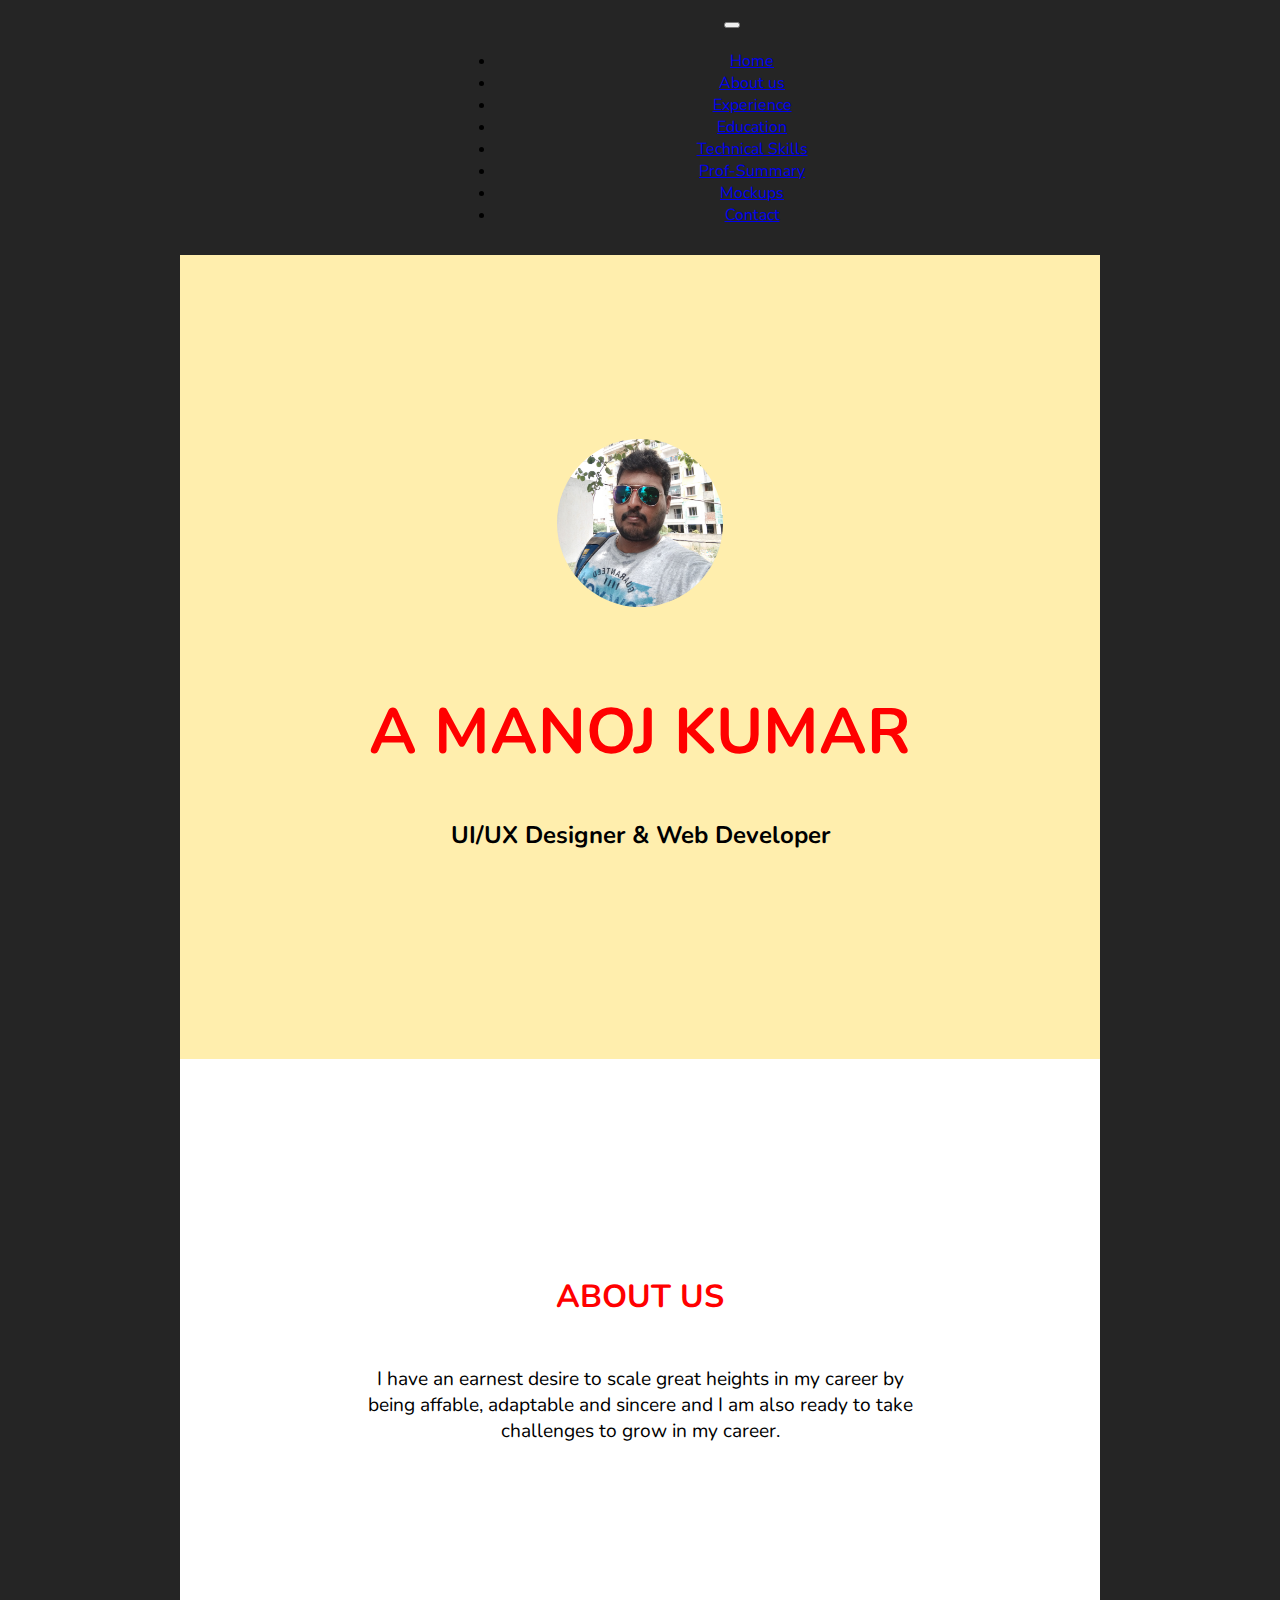
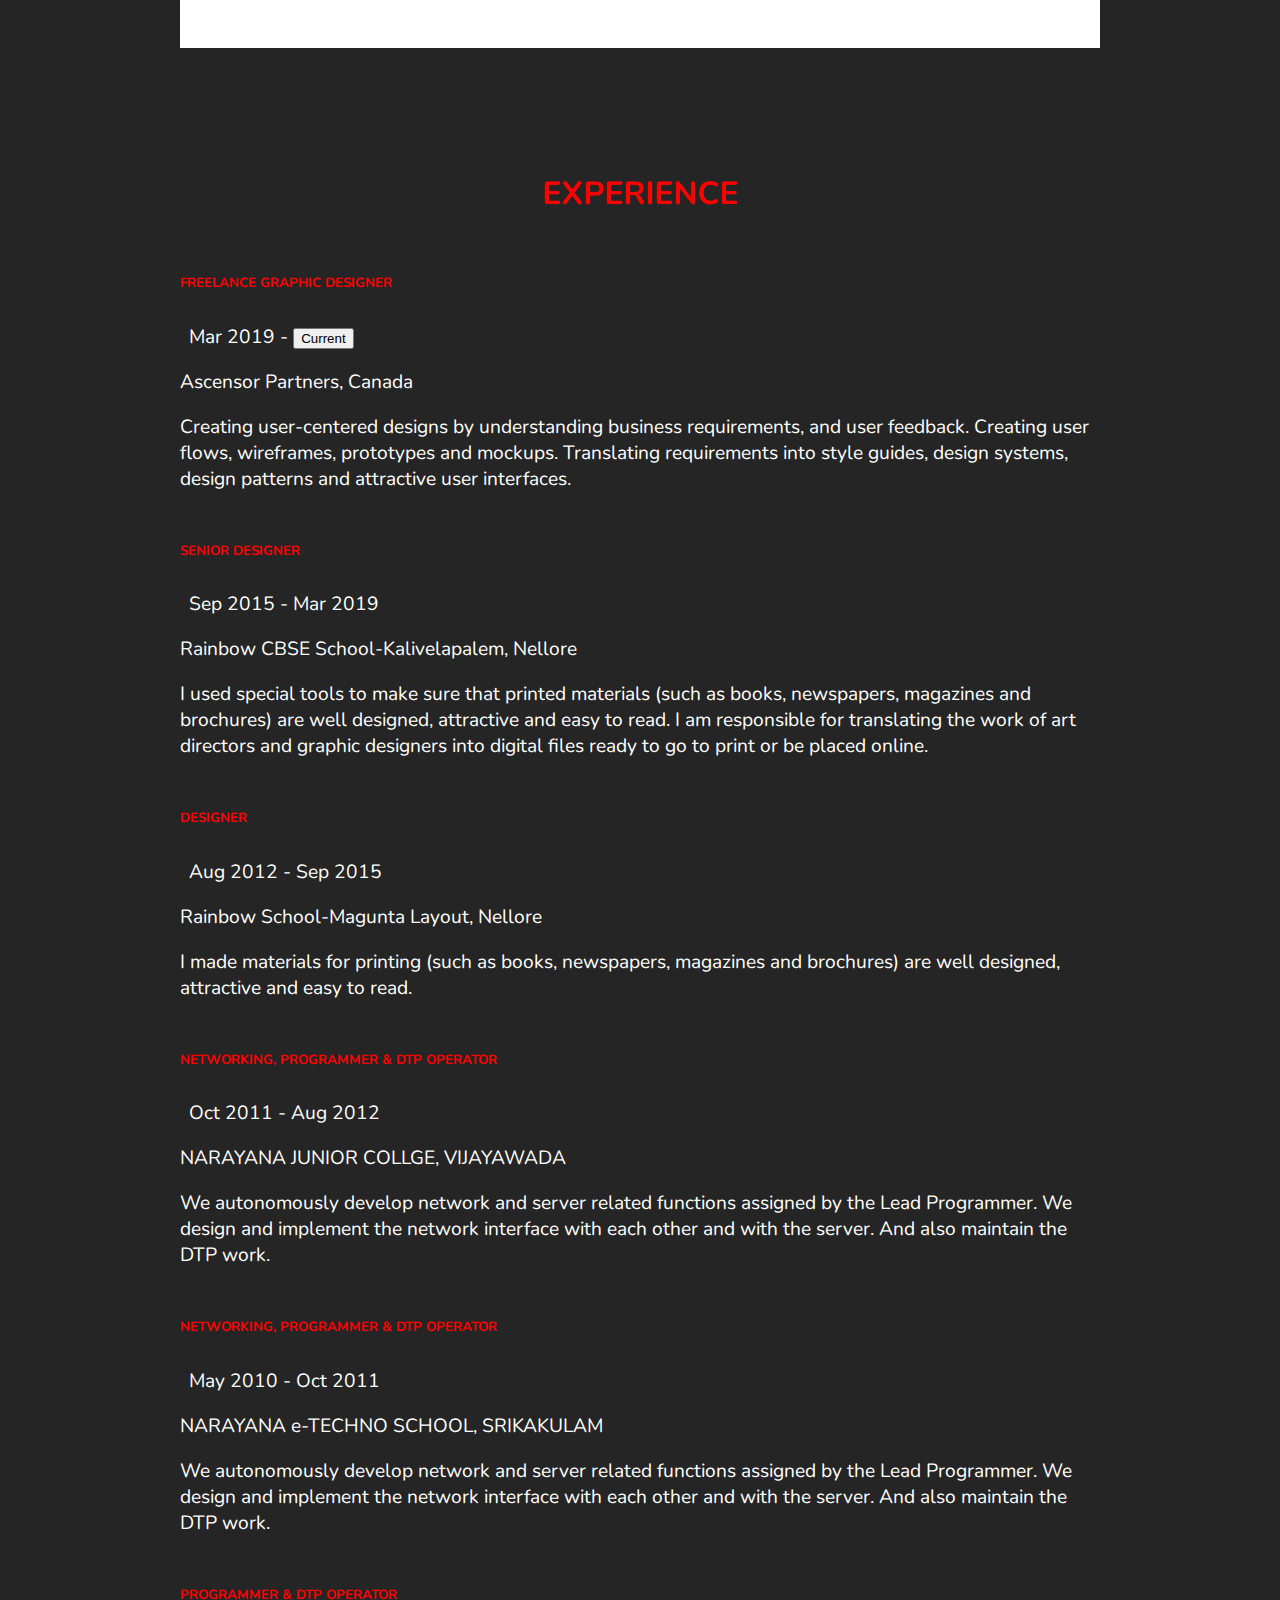
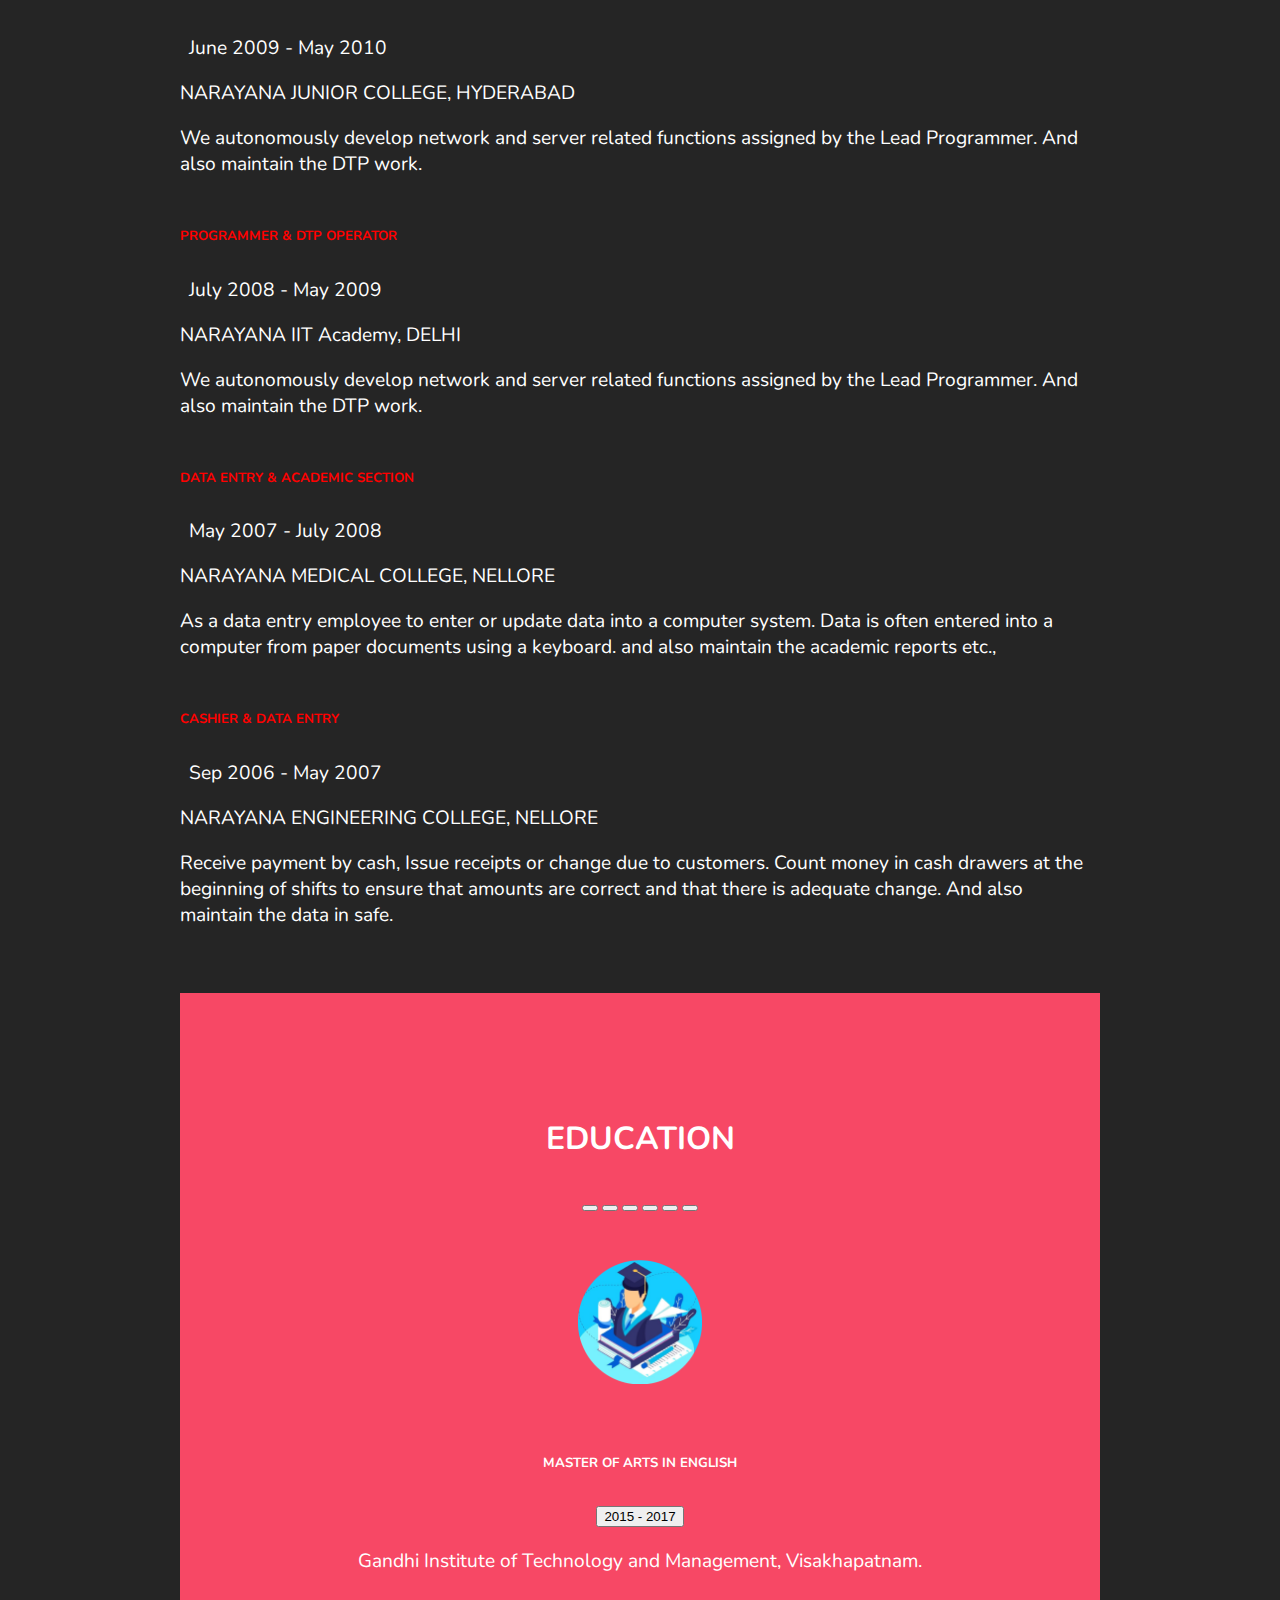
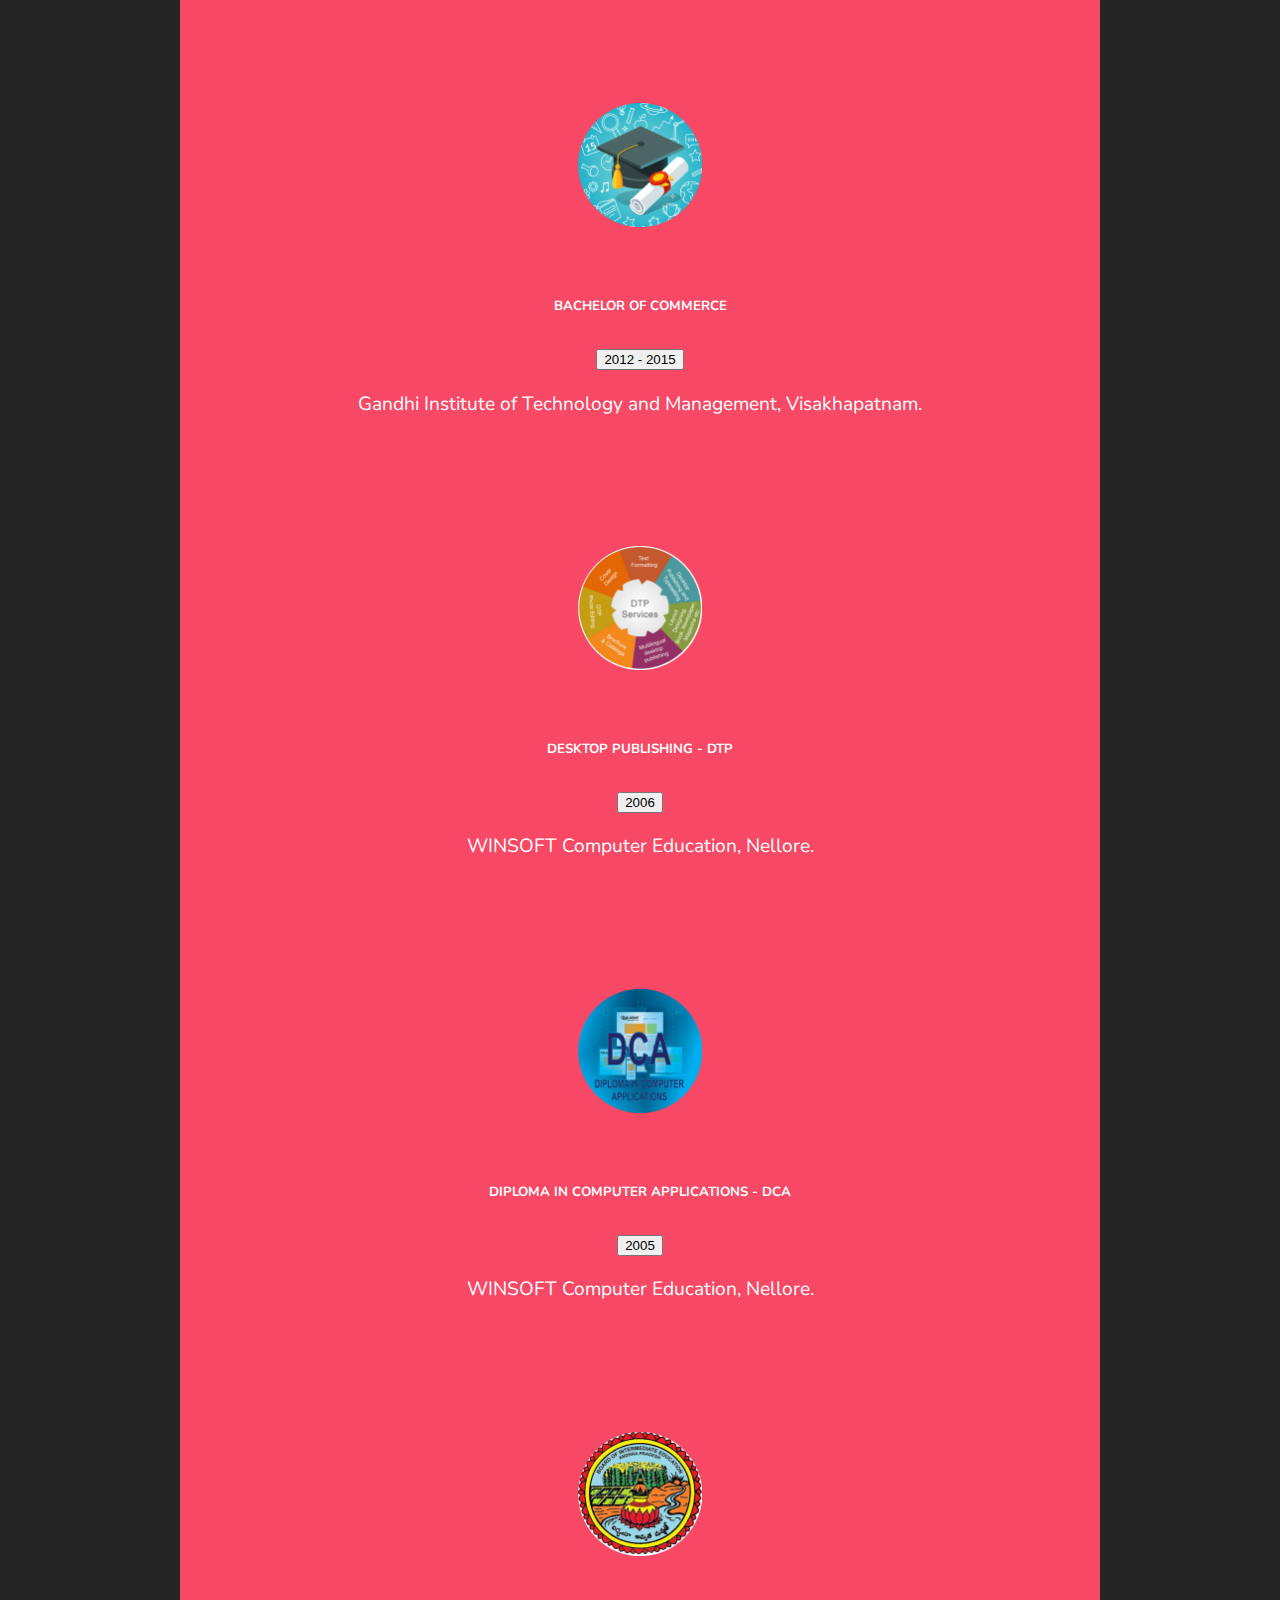
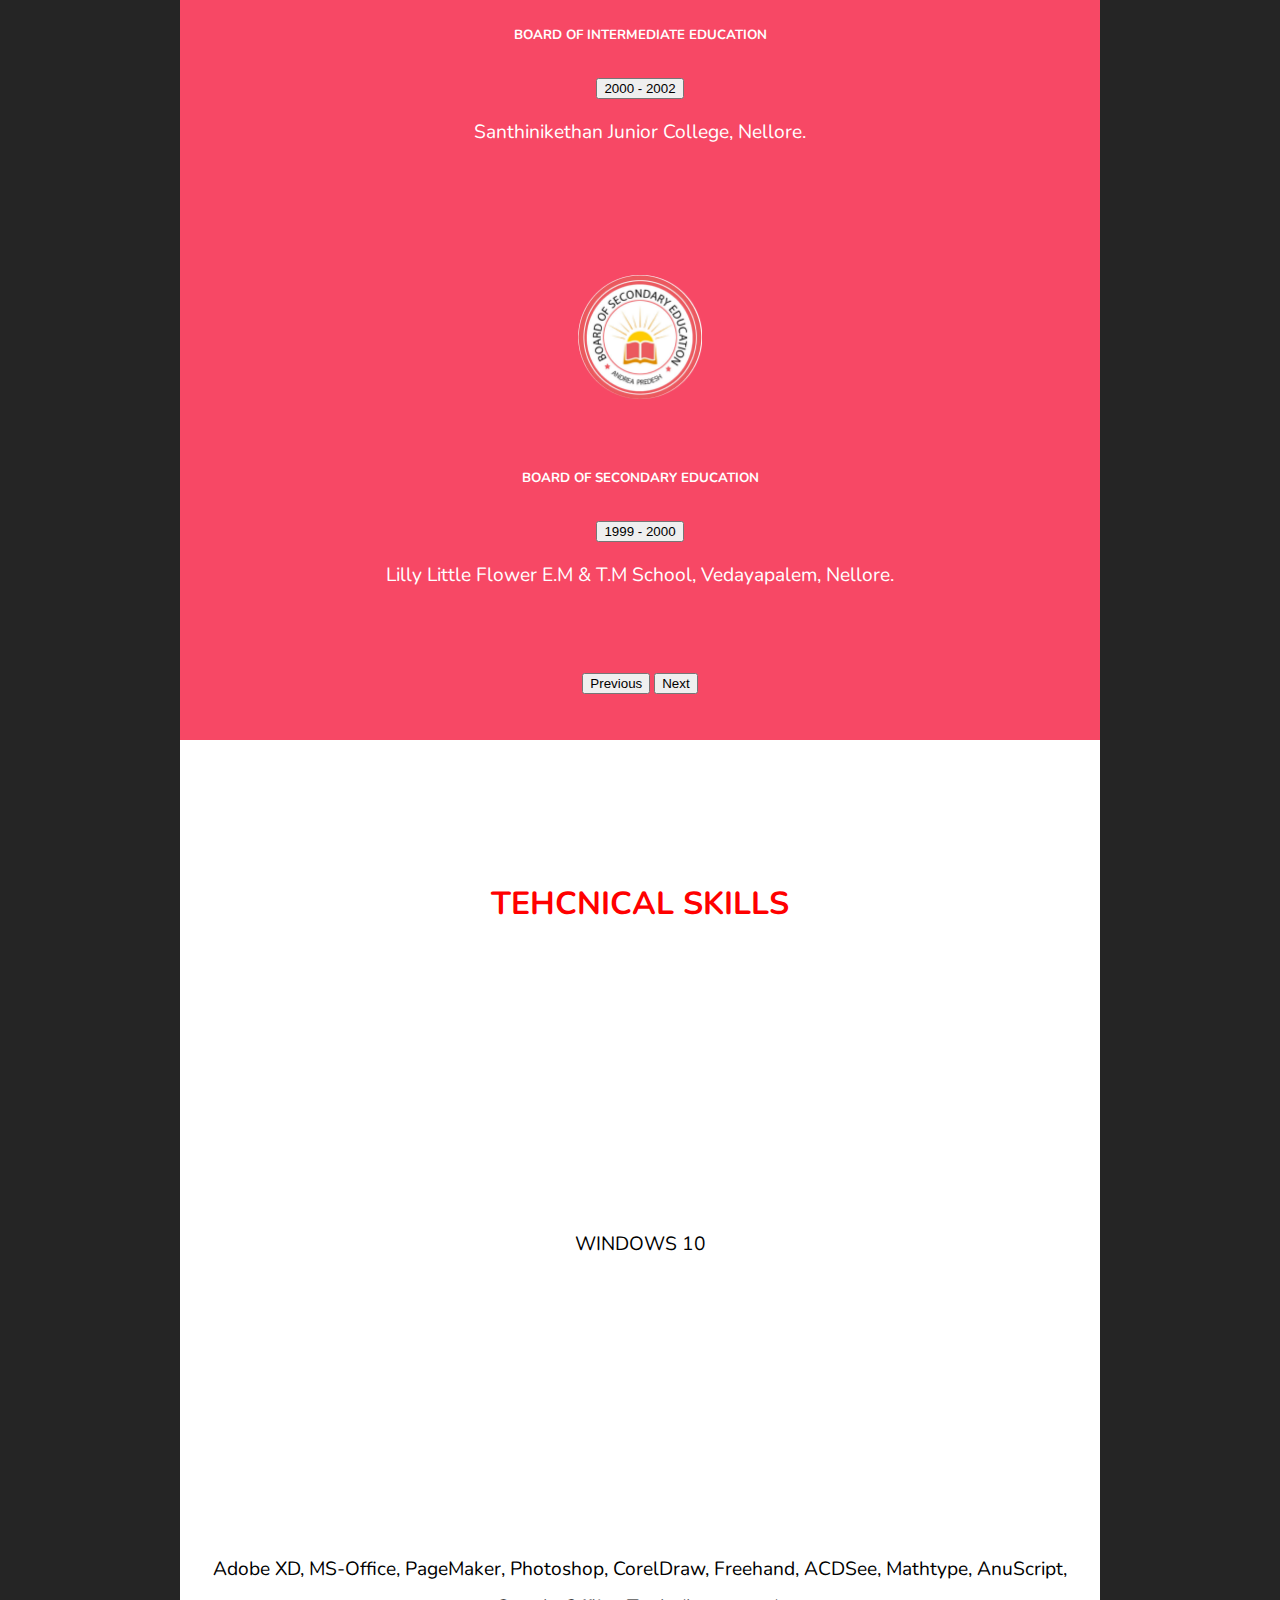
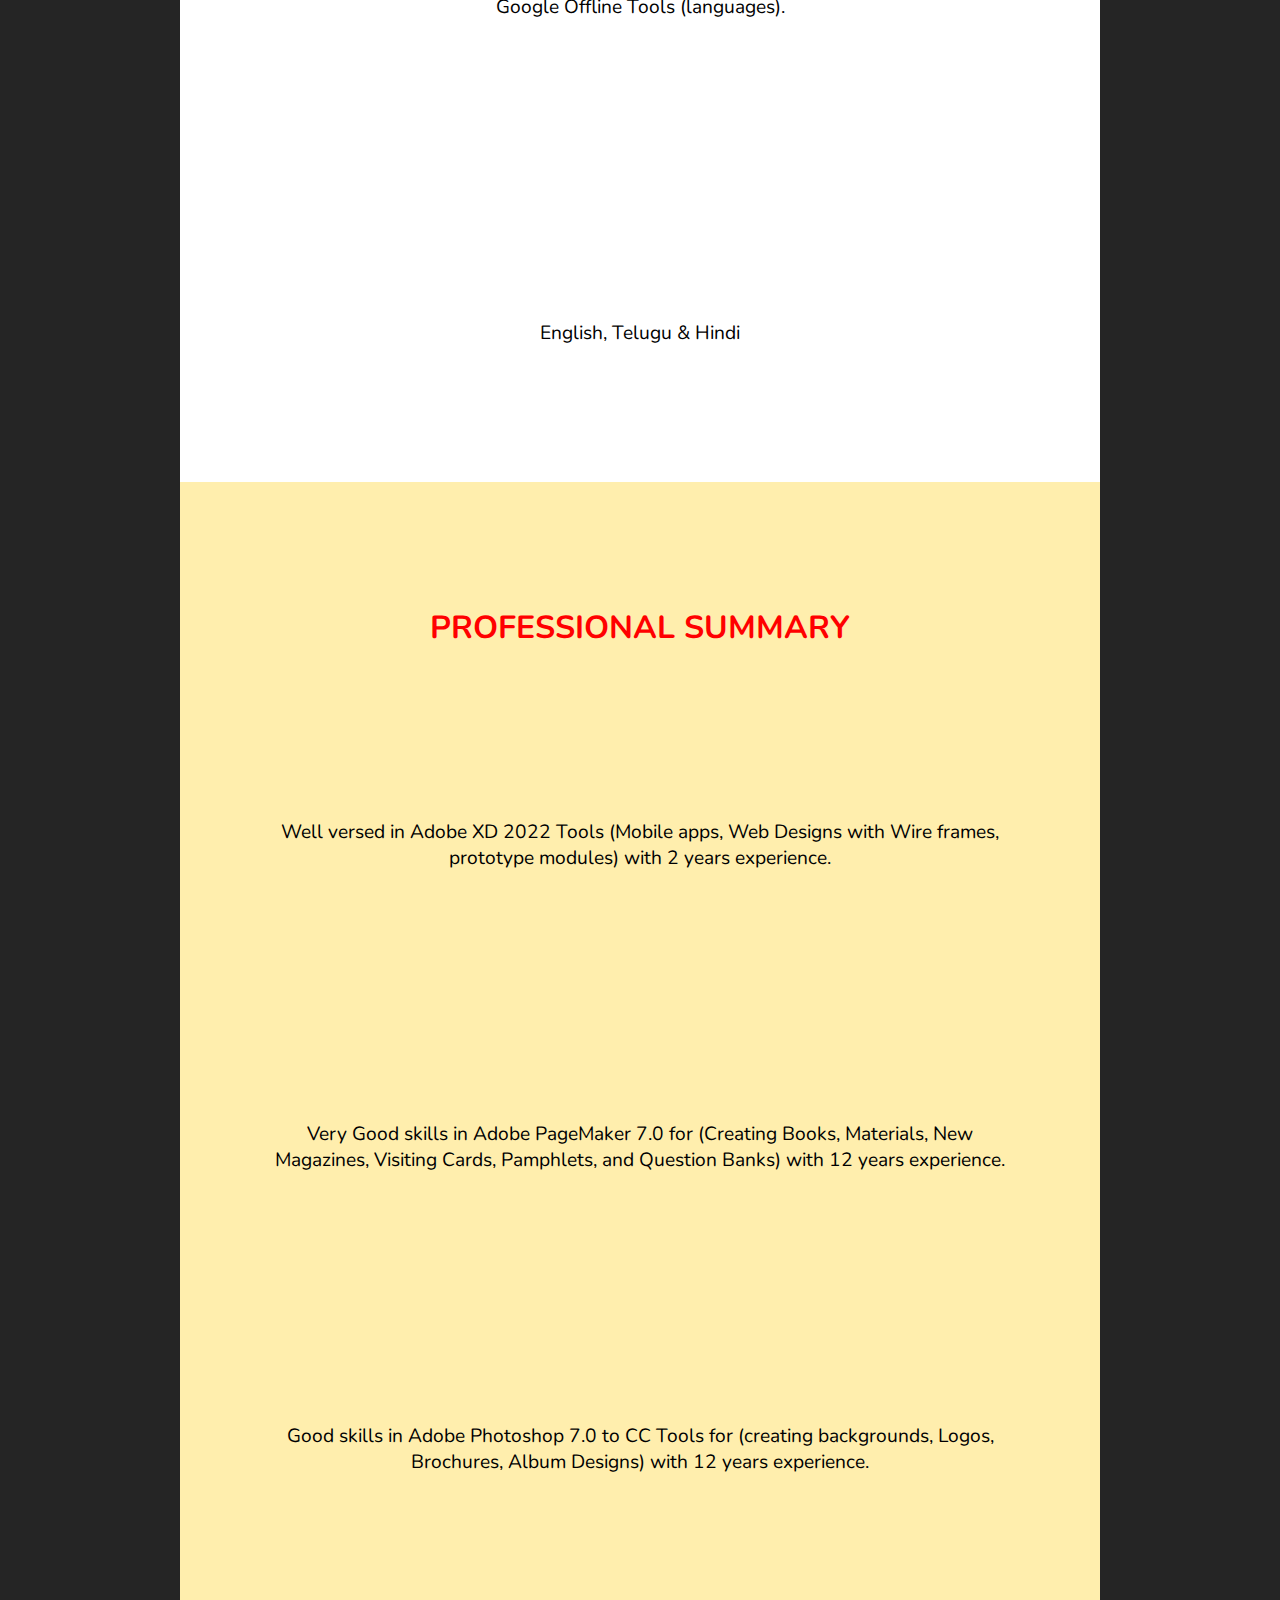
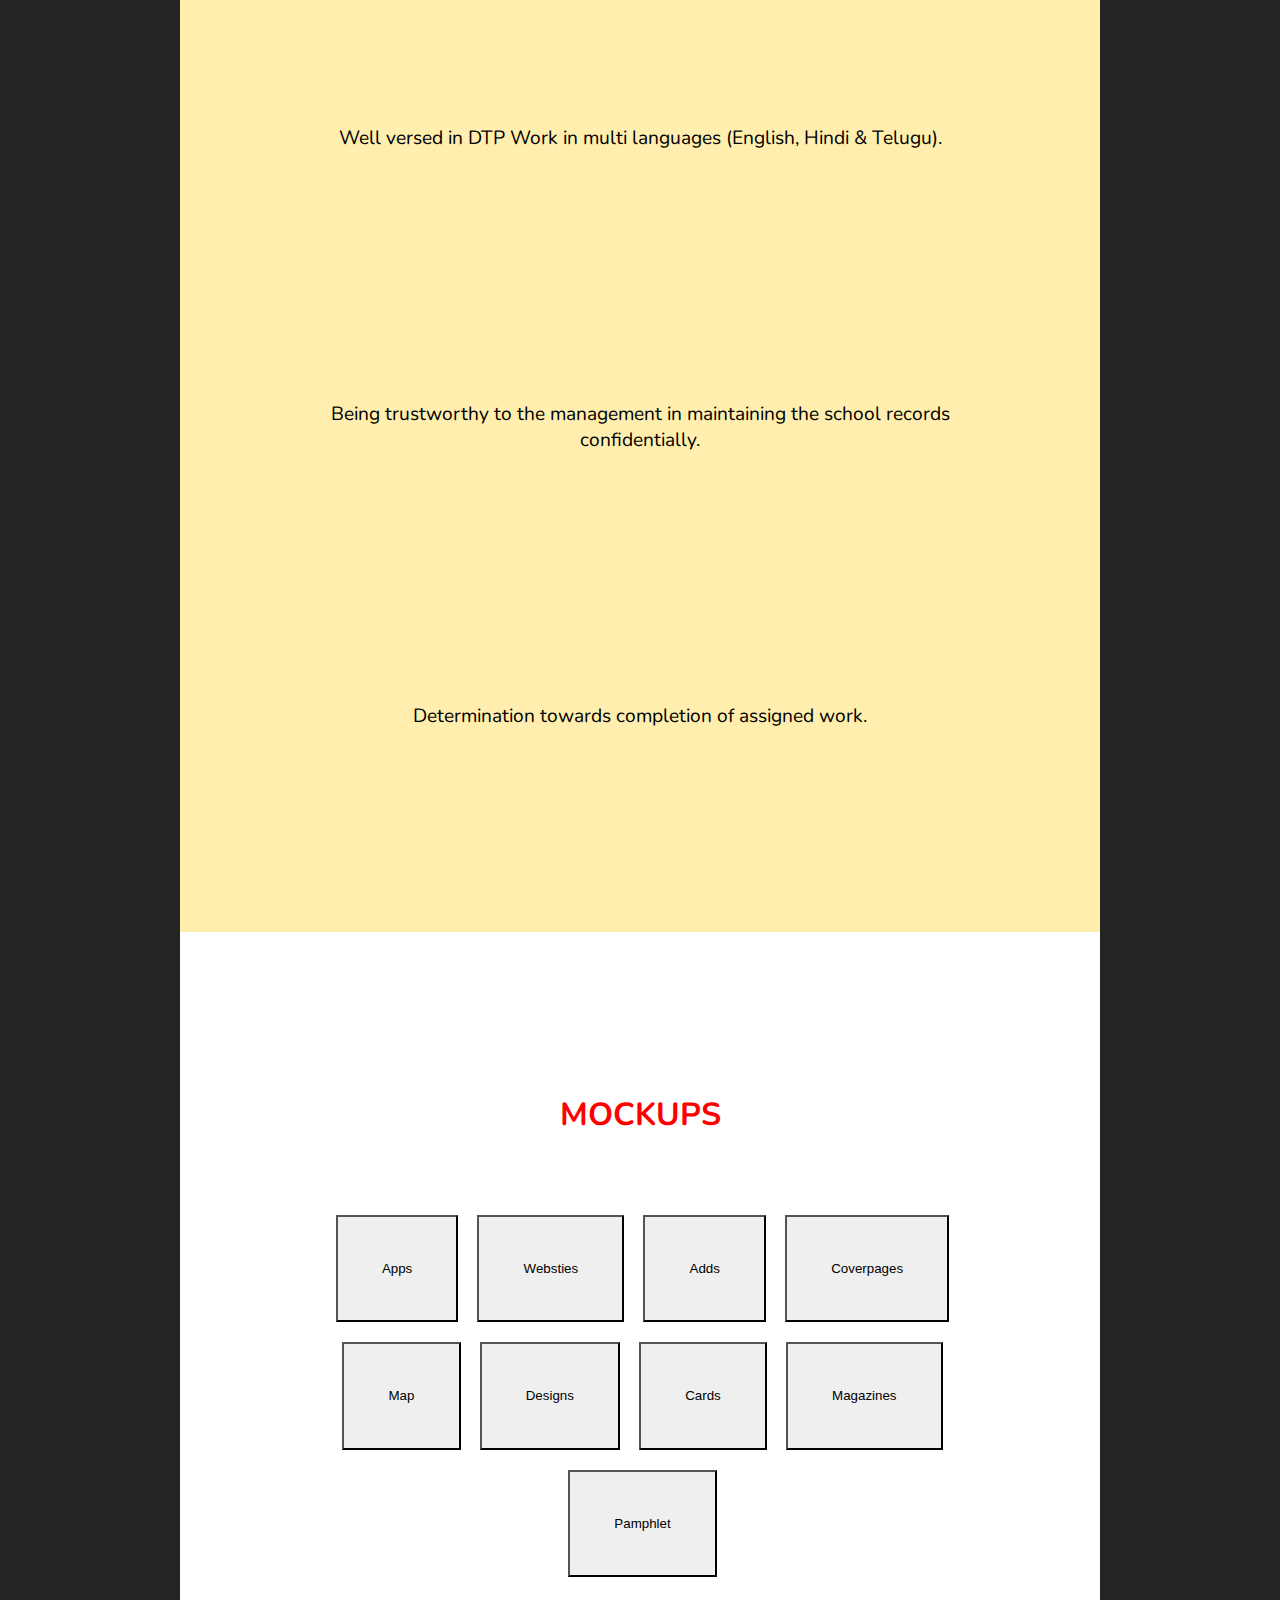
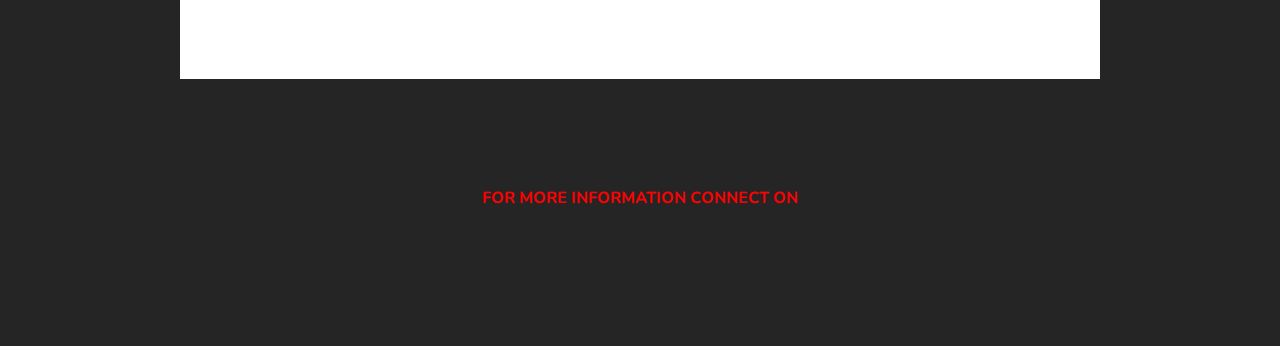
<file: index.html>
<!DOCTYPE html>
<html lang="en">

<head>
  <meta charset="UTF-8">
  <meta name="viewport" content="width=device-width, initial-scale=1.0">
  <meta http-equiv="X-UA-Compatible" content="ie=edge">

  <!-- Bootstrap css CDN link -->
  <link href="https://cdn.jsdelivr.net/npm/bootstrap@5.0.2/dist/css/bootstrap.min.css" rel="stylesheet"
    integrity="sha384-EVSTQN3/azprG1Anm3QDgpJLIm9Nao0Yz1ztcQTwFspd3yD65VohhpuuCOmLASjC" crossorigin="anonymous">

  <!-- External css link -->
  <link rel="stylesheet" href="css/style.css">

  <!-- Google fonts -->
  <link
    href="https://fonts.googleapis.com/css2?family=Nunito:wght@300;400;500;700;800;900&family=Oxygen:wght@300;400;700&display=swap"
    rel="stylesheet">

  <!-- fontawesome CDN link -->
  <link rel="stylesheet" href="https://use.fontawesome.com/releases/v5.15.4/css/all.css"
    integrity="sha384-DyZ88mC6Up2uqS4h/KRgHuoeGwBcD4Ng9SiP4dIRy0EXTlnuz47vAwmeGwVChigm" crossorigin="anonymous">

  <!-- External html link -->
  <link rel="apps" href="apps.html">

  <title>Manoj CV</title>
  <link rel="icon" type="image/png" sizes="16x16" href="assests/img/favicon-16x16.png" />
</head>

<body>

  <nav class="navbar navbar-expand-lg navbar-dark bg-dark fixed-top ms-auto">
    <!-- navigation section start -->

    <button class="navbar-toggler" type="button" data-bs-toggle="collapse" data-bs-target="#navbarNav"
      aria-controls="navbarNav" aria-expanded="false" aria-label="Toggle navigation">
      <span class="navbar-toggler-icon"></span>
    </button>
    <div class="collapse navbar-collapse" id="navbarNav">
      <ul class="navbar-nav ms-auto">
        <li class="nav-item">
          <a class="nav-link" href="#profile">Home</a>
        </li>
        <li class="nav-item">
          <a class="nav-link" href="#aboutus">About us</a>
        </li>
        <li class="nav-item">
          <a class="nav-link" href="#exp-sec">Experience</a>
        </li>
        <li class="nav-item">
          <a class="nav-link" href="#edu-sec">Education</a>
        </li>
        <li class="nav-item">
          <a class="nav-link" href="#tec-skill">Technical Skills</a>
        </li>
        <li class="nav-item">
          <a class="nav-link" href="#pro-sum">Prof-Summary</a>
        </li>
        <li class="nav-item">
          <a class="nav-link" href="#mockups">Mockups</a>
        </li>
        <li class="nav-item">
          <a class="nav-link" href="#contact">Contact</a>
        </li>
      </ul>
    </div>
    <!-- Navigation section end -->
  </nav>

  <!-- Profile section start-->

  <section id="profile">
    <img class="pro-pic" src="img/profile-pic.jpg" alt="profile-pic">
    <h1 class="name"> A MANOJ KUMAR</h1>
    <P class="job-des">UI/UX Designer & Web Developer</P>
  </section>

  <section id="aboutus">
    <h3>About us</h3>
    <p class="about-para">I have an earnest desire to scale great heights in my career by being affable, adaptable and
      sincere and I am also ready to take challenges to grow in my career.</p>
  </section>
  <!-- Profile section end-->



  <!-- Experience section start-->

  <section id="exp-sec">
    <h3>Experience</h3>
    <h5>FREELANCE GRAPHIC DESIGNER</h5>
    <div class="para-sec">
      <p><i class="far fa-calendar-alt"></i> Mar 2019 - <button type="button"
          class="btn btn-success btn-sm">Current</button></p>
      <p>Ascensor Partners, Canada</p>
      <p>Creating user-centered designs by understanding business requirements, and user feedback. Creating user flows,
        wireframes, prototypes and mockups. Translating requirements into style guides, design systems, design patterns
        and attractive
        user interfaces.</p>
    </div>

    <div class="exp-sec-hig">
      <h5>SENIOR DESIGNER</h5>
      <div class="para-sec">
        <p><i class="far fa-calendar-alt"></i> Sep 2015 - Mar 2019 </p>
        <p>Rainbow CBSE School-Kalivelapalem, Nellore</p>
        <p>I used special tools to make sure that printed materials (such as books, newspapers, magazines and brochures)
          are well designed, attractive and easy to read. I am responsible for translating the work of art directors and
          graphic designers
          into digital files ready to go to print or be placed online.</p>
      </div>

      <div class="exp-sec-hig">
        <h5>DESIGNER</h5>
        <div class="para-sec">
          <p><i class="far fa-calendar-alt"></i> Aug 2012 - Sep 2015 </p>
          <p>Rainbow School-Magunta Layout, Nellore</p>
          <p>I made materials for printing (such as books, newspapers, magazines and brochures) are well designed,
            attractive and easy to read.</p>
        </div>

        <div class="exp-sec-hig">
          <h5>NETWORKING, PROGRAMMER & DTP OPERATOR</h5>
          <div class="para-sec">
            <p><i class="far fa-calendar-alt"></i> Oct 2011 - Aug 2012 </p>
            <p>NARAYANA JUNIOR COLLGE, VIJAYAWADA</p>
            <p>We autonomously develop network and server related functions assigned by the Lead Programmer. We design
              and implement the network interface with each other and with the server. And also maintain the DTP work.
            </p>
          </div>

          <div class="exp-sec-hig">
            <h5>NETWORKING, PROGRAMMER & DTP OPERATOR</h5>
            <div class="para-sec">
              <p><i class="far fa-calendar-alt"></i> May 2010 - Oct 2011 </p>
              <p>NARAYANA e-TECHNO SCHOOL, SRIKAKULAM</p>
              <p>We autonomously develop network and server related functions assigned by the Lead Programmer. We design
                and implement the network interface with each other and with the server. And also maintain the DTP work.
              </p>
            </div>

            <div class="exp-sec-hig">
              <h5>PROGRAMMER & DTP OPERATOR</h5>
              <div class="para-sec">
                <p><i class="far fa-calendar-alt"></i> June 2009 - May 2010 </p>
                <p>NARAYANA JUNIOR COLLEGE, HYDERABAD</p>
                <p>We autonomously develop network and server related functions assigned by the Lead Programmer. And
                  also maintain the DTP work.</p>
              </div>

              <div class="exp-sec-hig">
                <h5>PROGRAMMER & DTP OPERATOR</h5>
                <div class="para-sec">
                  <p><i class="far fa-calendar-alt"></i> July 2008 - May 2009 </p>
                  <p>NARAYANA IIT Academy, DELHI</p>
                  <p>We autonomously develop network and server related functions assigned by the Lead Programmer. And
                    also maintain the DTP work.</p>
                </div>

                <div class="exp-sec-hig">
                  <h5>DATA ENTRY & ACADEMIC SECTION</h5>
                  <div class="para-sec">
                    <p><i class="far fa-calendar-alt"></i> May 2007 - July 2008 </p>
                    <p>NARAYANA MEDICAL COLLEGE, NELLORE</p>
                    <p>As a data entry employee to enter or update data into a computer system. Data is often entered
                      into a computer from paper documents using a keyboard. and also maintain the academic reports
                      etc.,</p>
                  </div>

                  <div class="exp-sec-hig">
                    <h5>CASHIER & DATA ENTRY</h5>
                    <div class="para-sec">
                      <p><i class="far fa-calendar-alt"></i> Sep 2006 - May 2007 </p>
                      <p>NARAYANA ENGINEERING COLLEGE, NELLORE</p>
                      <p>Receive payment by cash, Issue receipts or change due to customers. Count money in cash drawers
                        at the beginning of shifts to ensure that amounts are correct and that there is adequate change.
                        And also maintain the data in
                        safe.</p>
                    </div>

                    <!-- Experience section end-->
  </section>


  <!-- Education section start-->
  <section id="edu-sec">
    <h3>Education</h3>
    <div id="carouselExampleIndicators" class="carousel slide" data-bs-ride="carousel">
      <div class="carousel-indicators">
        <button type="button" data-bs-target="#carouselExampleIndicators" data-bs-slide-to="0" class="active"
          aria-current="true" aria-label="Slide 1"></button>
        <button type="button" data-bs-target="#carouselExampleIndicators" data-bs-slide-to="1"
          aria-label="Slide 2"></button>
        <button type="button" data-bs-target="#carouselExampleIndicators" data-bs-slide-to="2"
          aria-label="Slide 3"></button>
        <button type="button" data-bs-target="#carouselExampleIndicators" data-bs-slide-to="3"
          aria-label="Slide 4"></button>
        <button type="button" data-bs-target="#carouselExampleIndicators" data-bs-slide-to="4"
          aria-label="Slide 5"></button>
        <button type="button" data-bs-target="#carouselExampleIndicators" data-bs-slide-to="5"
          aria-label="Slide 6"></button>
      </div>
      <div class="carousel-inner">
        <div class="carousel-item active">
          <img class="course-img" src="img/masters.png" alt="master-pic">
          <h5 class="edu-list">MASTER OF ARTS IN ENGLISH</h5>
          <p><button type="button" class="btn btn-warning btn-md">2015 - 2017</button></p>
          <p>Gandhi Institute of Technology and Management, Visakhapatnam.</p>
        </div>

        <div class="carousel-item">
          <img class="course-img" src="img/degree.png" alt="degree-pic">
          <h5 class="edu-list">BACHELOR OF COMMERCE</h5>
          <p><button type="button" class="btn btn-warning btn-md">2012 - 2015</button></p>
          <p>Gandhi Institute of Technology and Management, Visakhapatnam.</p>
        </div>

        <div class="carousel-item">
          <img class="course-img" src="img/dtp.png" alt="dtp-pic">
          <h5 class="edu-list">DESKTOP PUBLISHING - DTP</h5>
          <p><button type="button" class="btn btn-warning btn-md">2006</button></p>
          <p>WINSOFT Computer Education, Nellore.</p>
        </div>

        <div class="carousel-item">
          <img class="course-img" src="img/dca.png" alt="dca-pic">
          <h5 class="edu-list">DIPLOMA IN COMPUTER APPLICATIONS - DCA</h5>
          <p><button type="button" class="btn btn-warning btn-md">2005</button></p>
          <p>WINSOFT Computer Education, Nellore.</p>
        </div>

        <div class="carousel-item">
          <img class="course-img" src="img/inter.png" alt="inter-pic">
          <h5 class="edu-list">BOARD OF INTERMEDIATE EDUCATION</h5>
          <p><button type="button" class="btn btn-warning btn-md">2000 - 2002</button></p>
          <p>Santhinikethan Junior College, Nellore.</p>
        </div>

        <div class="carousel-item">
          <img class="course-img" src="img/ssc.png" alt="ssc-pic">
          <h5 class="edu-list">BOARD OF SECONDARY EDUCATION</h5>
          <p><button type="button" class="btn btn-warning btn-md">1999 - 2000</button></p>
          <p>Lilly Little Flower E.M & T.M School, Vedayapalem, Nellore.</p>
        </div>
      </div>

      <button class="carousel-control-prev" type="button" data-bs-target="#carouselExampleIndicators"
        data-bs-slide="prev">
        <span class="carousel-control-prev-icon" aria-hidden="true"></span>
        <span class="visually-hidden">Previous</span>
      </button>
      <button class="carousel-control-next" type="button" data-bs-target="#carouselExampleIndicators"
        data-bs-slide="next">
        <span class="carousel-control-next-icon" aria-hidden="true"></span>
        <span class="visually-hidden">Next</span>
      </button>
    </div>

    <!-- Education section end-->
  </section>



  <!-- Technical skills section start -->
  <section id="tec-skill">
    <h3>Tehcnical Skills</h3>
    <div class="container">
      <div class="row">
        <div class="col-img col">
          <i class="icon fab fa-windows fa-4x"></i>
          <p class="tec-text">WINDOWS 10</p>
        </div>
        <div class="col-img col">
          <i class="icon fab fa-uncharted fa-4x"></i>
          <p class="tec-text">Adobe XD, MS-Office, PageMaker, Photoshop, CorelDraw, Freehand, ACDSee, Mathtype,
            AnuScript, Google Offline Tools (languages).</p>
        </div>
        <div class="col-img col">
          <i class="icon fas fa-language fa-4x"></i>
          <p class="tec-text">English, Telugu & Hindi</p>
        </div>
      </div>
    </div>


    <!-- Technical skills section end -->
  </section>


  <!-- Professional Summary section start -->
  <section id="pro-sum">
    <h3>Professional Summary</h3>
    <div class="container">
      <div class="row">
        <div class="col-text col col-xl-4 col-lg-6">
          <div class="card">
            <p>Well versed in Adobe XD 2022 Tools (Mobile apps, Web Designs with Wire frames, prototype modules) with 2
              years experience.</p>
          </div>
        </div>
        <div class="col-text col col-xl-4 col-lg-6">
          <div class="card">
            <p>Very Good skills in Adobe PageMaker 7.0 for (Creating Books, Materials, New Magazines, Visiting Cards,
              Pamphlets, and Question Banks) with 12 years experience.</p>
          </div>
        </div>
        <div class="col-text col col-xl-4 col-lg-6">
          <div class="card">
            <p>Good skills in Adobe Photoshop 7.0 to CC Tools for (creating backgrounds, Logos, Brochures, Album
              Designs) with 12 years experience.</p>
          </div>
        </div>
        <div class="col-text col col-xl-4 col-lg-6">
          <div class="card">
            <p>Well versed in DTP Work in multi languages (English, Hindi & Telugu).</p>
          </div>
        </div>
        <div class="col-text col col-xl-4 col-lg-6">
          <div class="card">
            <p>Being trustworthy to the management in maintaining the school records confidentially.</p>
          </div>
        </div>
        <div class="col-text col col-xl-4">
          <div class="card">
            <p>Determination towards completion of assigned work.</p>
          </div>
        </div>
      </div>
    </div>

    <!-- Professional Summary section start -->
  </section>


  <!-- Mockups section start -->

  <section id="mockups">
    <h3 class="moc-text">Mockups</h3>
    <a class="moc-link" href="apps.html">
      <button type="button" class="btn-moc btn btn-light">Apps</button>
    </a>

    <a class="moc-link" href="websites.html">
      <button type="button" class="btn-moc btn btn-light">Websties</button>
    </a>

    <a class="moc-link" href="adds.html">
      <button type="button" class="btn-moc btn btn-light">Adds</button>
    </a>

    <a class="moc-link" href="coverpages.html">
      <button type="button" class="btn-moc btn btn-light">Coverpages</button>
    </a>

    <a class="moc-link" href="map.html">
      <button type="button" class="btn-moc btn btn-light">Map</button>
    </a>

    <a class="moc-link" href="designs.html">
      <button type="button" class="btn-moc btn btn-light">Designs</button>
    </a>

    <a class="moc-link" href="cards.html">
      <button type="button" class="btn-moc btn btn-light">Cards</button>
    </a>

    <a class="moc-link" href="magazines.html">
      <button type="button" class="btn-moc btn btn-light">Magazines</button>
    </a>

    <a class="moc-link" href="pamphlet.html">
      <button type="button" class="btn-moc btn btn-light">Pamphlet</button>
    </a>

    <!-- Mockups section end -->
  </section>


  <!-- Footer section start -->
  <!-- <hr> -->
  <section id="contact">
    <h3 class="soc-text">For more information connect on</h3>
    <a link class="soc-link" href="#"><i class="social-icon fas fa-envelope fa-1x"></i></a>
    <a link class="soc-link" href="#"><i class="social-icon fab fa-whatsapp fa-1x"></i></i></a>
    <a link class="soc-link" href="#"><i class="social-icon fas fa-mobile-alt fa-1x"></i></i></a>
    <a link class="soc-link" href="#"> <i class="social-icon fab fa-instagram fa-1x"></i></i></a>

    <!-- Footer section end -->
  </section>



  <!-- Javascript CDN link -->
  <script src="https://cdn.jsdelivr.net/npm/bootstrap@5.0.2/dist/js/bootstrap.bundle.min.js"
    integrity="sha384-MrcW6ZMFYlzcLA8Nl+NtUVF0sA7MsXsP1UyJoMp4YLEuNSfAP+JcXn/tWtIaxVXM"
    crossorigin="anonymous"></script>
  <script src="https://cdn.jsdelivr.net/npm/@popperjs/core@2.9.2/dist/umd/popper.min.js"
    integrity="sha384-IQsoLXl5PILFhosVNubq5LC7Qb9DXgDA9i+tQ8Zj3iwWAwPtgFTxbJ8NT4GN1R8p"
    crossorigin="anonymous"></script>
  <script src="https://cdn.jsdelivr.net/npm/bootstrap@5.0.2/dist/js/bootstrap.min.js"
    integrity="sha384-cVKIPhGWiC2Al4u+LWgxfKTRIcfu0JTxR+EQDz/bgldoEyl4H0zUF0QKbrJ0EcQF"
    crossorigin="anonymous"></script>
</body>

</html>
</file>
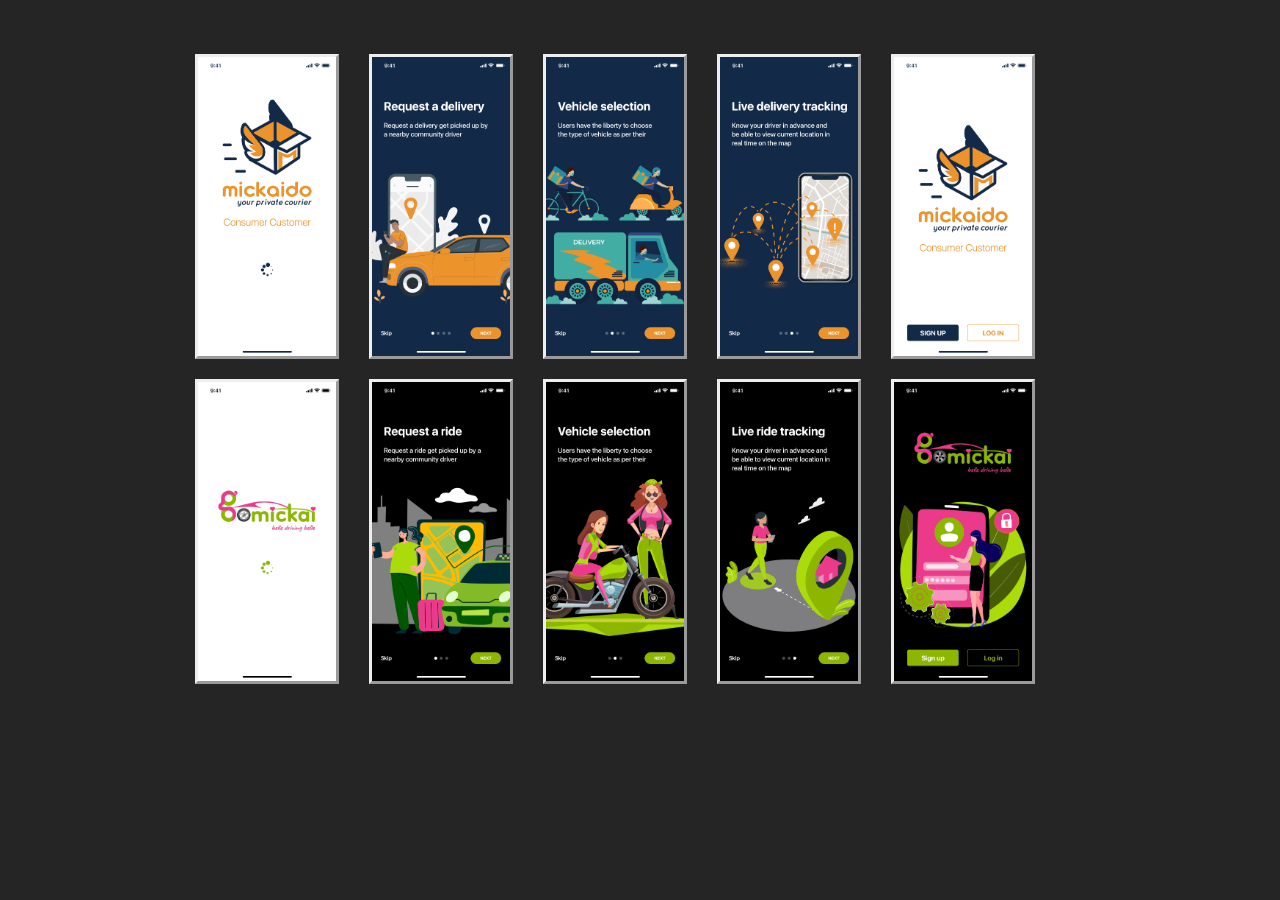
<file: apps.html>
<!DOCTYPE html>
<html lang="en">

<head>
  <meta charset="UTF-8">
  <meta name="viewport" content="width=device-width, initial-scale=1.0">
  <meta http-equiv="X-UA-Compatible" content="ie=edge">
  <!-- Bootstrap css CDN link -->
  <link href="https://cdn.jsdelivr.net/npm/bootstrap@5.0.2/dist/css/bootstrap.min.css" rel="stylesheet"
    integrity="sha384-EVSTQN3/azprG1Anm3QDgpJLIm9Nao0Yz1ztcQTwFspd3yD65VohhpuuCOmLASjC" crossorigin="anonymous">

  <!-- External css link -->
  <link rel="stylesheet" href="css/style.css">

  <!-- Google fonts -->
  <link
    href="https://fonts.googleapis.com/css2?family=Nunito:wght@300;400;500;700;800;900&family=Oxygen:wght@300;400;700&display=swap"
    rel="stylesheet">

  <!-- fontawesome CDN link -->
  <link rel="stylesheet" href="https://use.fontawesome.com/releases/v5.15.4/css/all.css"
    integrity="sha384-DyZ88mC6Up2uqS4h/KRgHuoeGwBcD4Ng9SiP4dIRy0EXTlnuz47vAwmeGwVChigm" crossorigin="anonymous">

  <title>app-mockups</title>
</head>

<body>
  <br><br>
  <!-- <a href="index.html">
    <div class="position-absolute top-0 start-0">
      <i class="back-arrow fas fa-long-arrow-alt-left fa-2x"></i>
    </div>
  </a>
  <br><br> -->

  <!-- images section -->

  <div>
    <img class="moc-img" src="img/mockups/app/app1 (1).jpg" alt="Nature" style="width:15%" onclick="myFunction(this);">
    <img class="moc-img" src="img/mockups/app/app1 (2).jpg" alt="Nature" style="width:15%" onclick="myFunction(this);">
    <img class="moc-img" src="img/mockups/app/app1 (3).jpg" alt="Nature" style="width:15%" onclick="myFunction(this);">
    <img class="moc-img" src="img/mockups/app/app1 (4).jpg" alt="Nature" style="width:15%" onclick="myFunction(this);">
    <img class="moc-img" src="img/mockups/app/app1 (5).jpg" alt="Nature" style="width:15%" onclick="myFunction(this);">
  </div>
  <br>

  <div>
    <img class="moc-img" src="img/mockups/app/app2 (1).jpg" alt="Nature" style="width:15%" onclick="myFunction(this);">
    <img class="moc-img" src="img/mockups/app/app2 (2).jpg" alt="Nature" style="width:15%" onclick="myFunction(this);">
    <img class="moc-img" src="img/mockups/app/app2 (3).jpg" alt="Nature" style="width:15%" onclick="myFunction(this);">
    <img class="moc-img" src="img/mockups/app/app2 (4).jpg" alt="Nature" style="width:15%" onclick="myFunction(this);">
    <img class="moc-img" src="img/mockups/app/app2 (5).jpg" alt="Nature" style="width:15%" onclick="myFunction(this);">
  </div>

</body>

</html>
</file>
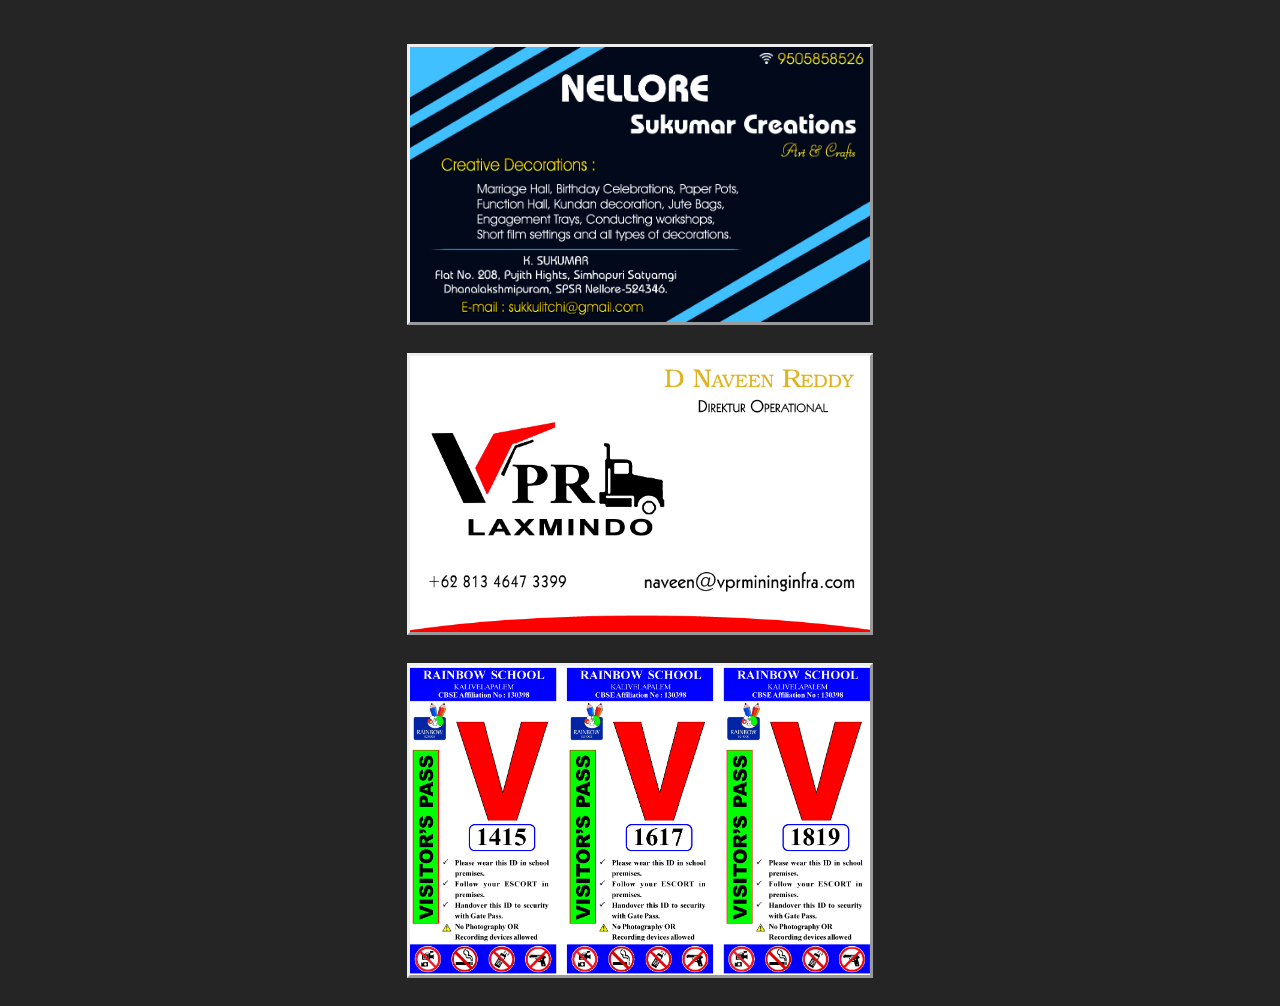
<file: cards.html>
<!DOCTYPE html>
<html lang="en">

<head>
  <meta charset="UTF-8">
  <meta name="viewport" content="width=device-width, initial-scale=1.0">
  <meta http-equiv="X-UA-Compatible" content="ie=edge">
  <!-- Bootstrap css CDN link -->
  <link href="https://cdn.jsdelivr.net/npm/bootstrap@5.0.2/dist/css/bootstrap.min.css" rel="stylesheet"
    integrity="sha384-EVSTQN3/azprG1Anm3QDgpJLIm9Nao0Yz1ztcQTwFspd3yD65VohhpuuCOmLASjC" crossorigin="anonymous">

  <!-- External css link -->
  <link rel="stylesheet" href="css/style.css">

  <!-- Google fonts -->
  <link
    href="https://fonts.googleapis.com/css2?family=Nunito:wght@300;400;500;700;800;900&family=Oxygen:wght@300;400;700&display=swap"
    rel="stylesheet">

  <!-- fontawesome CDN link -->
  <link rel="stylesheet" href="https://use.fontawesome.com/releases/v5.15.4/css/all.css"
    integrity="sha384-DyZ88mC6Up2uqS4h/KRgHuoeGwBcD4Ng9SiP4dIRy0EXTlnuz47vAwmeGwVChigm" crossorigin="anonymous">

  <title>app-mockups</title>
</head>

<body>
  <br><br>
  <!-- <a href="index.html">
    <div class="position-absolute top-0 start-0">
      <i class="back-arrow fas fa-long-arrow-alt-left fa-2x"></i>
    </div>
  </a>
  <br><br> -->

  <!-- images section -->
  <img class="m-img" src="img/mockups/cards/vc-1.jpg" alt="Nature" style="width:50%"
    onclick="myFunction(this);"><br><br>
  <img class="m-img" src="img/mockups/cards/vc-2.jpg" alt="Nature" style="width:50%"
    onclick="myFunction(this);"><br><br>
  <img class="m-img" src="img/mockups/cards/vc-3.jpg" alt="Nature" style="width:50%"
    onclick="myFunction(this);"><br><br>

</body>

</html>
</file>
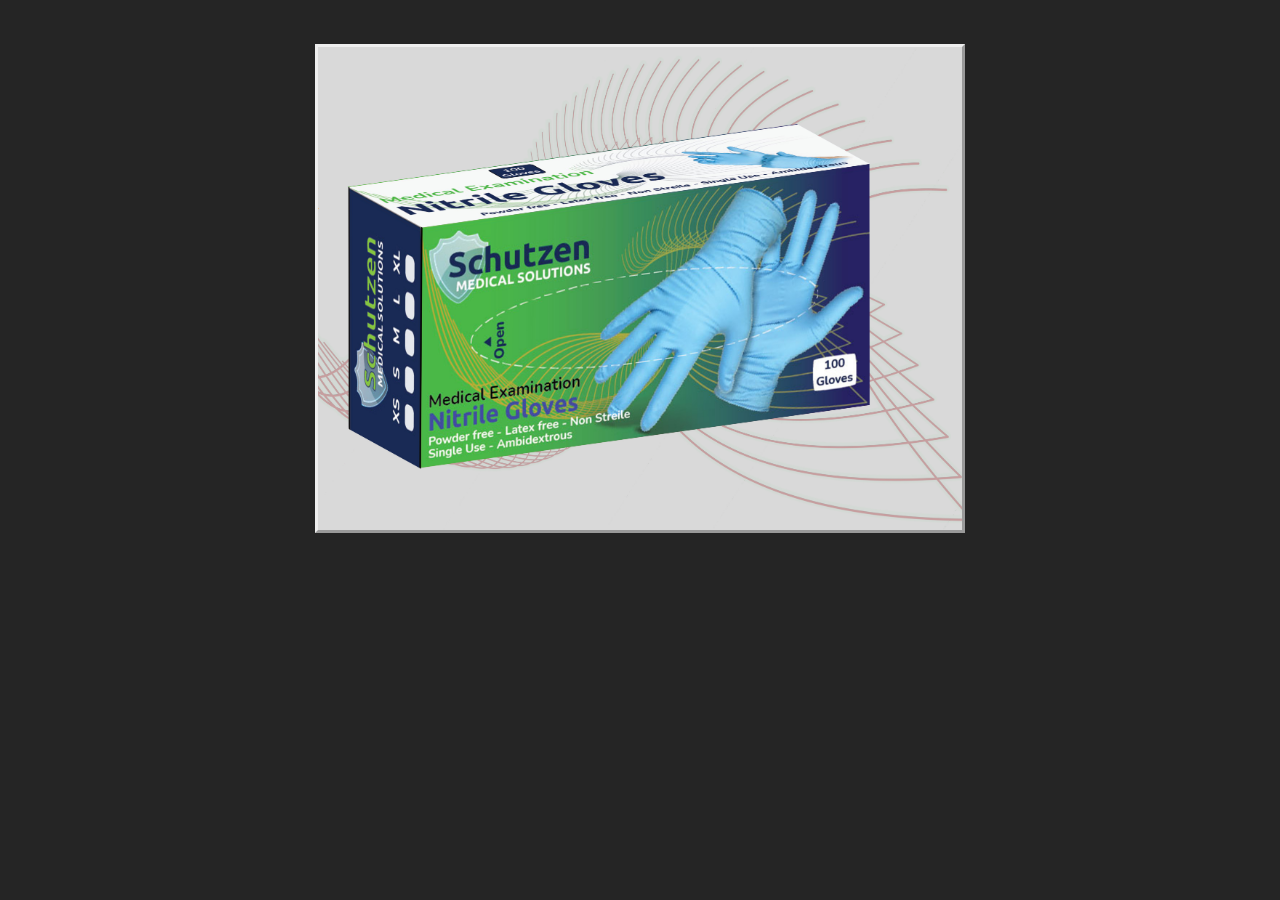
<file: designs.html>
<!DOCTYPE html>
<html lang="en">

<head>
  <meta charset="UTF-8">
  <meta name="viewport" content="width=device-width, initial-scale=1.0">
  <meta http-equiv="X-UA-Compatible" content="ie=edge">
  <!-- Bootstrap css CDN link -->
  <link href="https://cdn.jsdelivr.net/npm/bootstrap@5.0.2/dist/css/bootstrap.min.css" rel="stylesheet"
    integrity="sha384-EVSTQN3/azprG1Anm3QDgpJLIm9Nao0Yz1ztcQTwFspd3yD65VohhpuuCOmLASjC" crossorigin="anonymous">

  <!-- External css link -->
  <link rel="stylesheet" href="css/style.css">

  <!-- Google fonts -->
  <link
    href="https://fonts.googleapis.com/css2?family=Nunito:wght@300;400;500;700;800;900&family=Oxygen:wght@300;400;700&display=swap"
    rel="stylesheet">

  <!-- fontawesome CDN link -->
  <link rel="stylesheet" href="https://use.fontawesome.com/releases/v5.15.4/css/all.css"
    integrity="sha384-DyZ88mC6Up2uqS4h/KRgHuoeGwBcD4Ng9SiP4dIRy0EXTlnuz47vAwmeGwVChigm" crossorigin="anonymous">

  <title>app-mockups</title>
</head>

<body>
  <br><br>
  <!-- <a href="index.html">
      <div class="position-absolute top-0 start-0">
        <i class="back-arrow fas fa-long-arrow-alt-left fa-2x"></i>
      </div>
    </a>
    <br><br> -->

  <!-- images section -->
  <img class="m-img" src="img/mockups/designs/designs-1.jpg" alt="Nature" style="width:70%"
    onclick="myFunction(this);"><br><br>

</body>

</html>
</file>
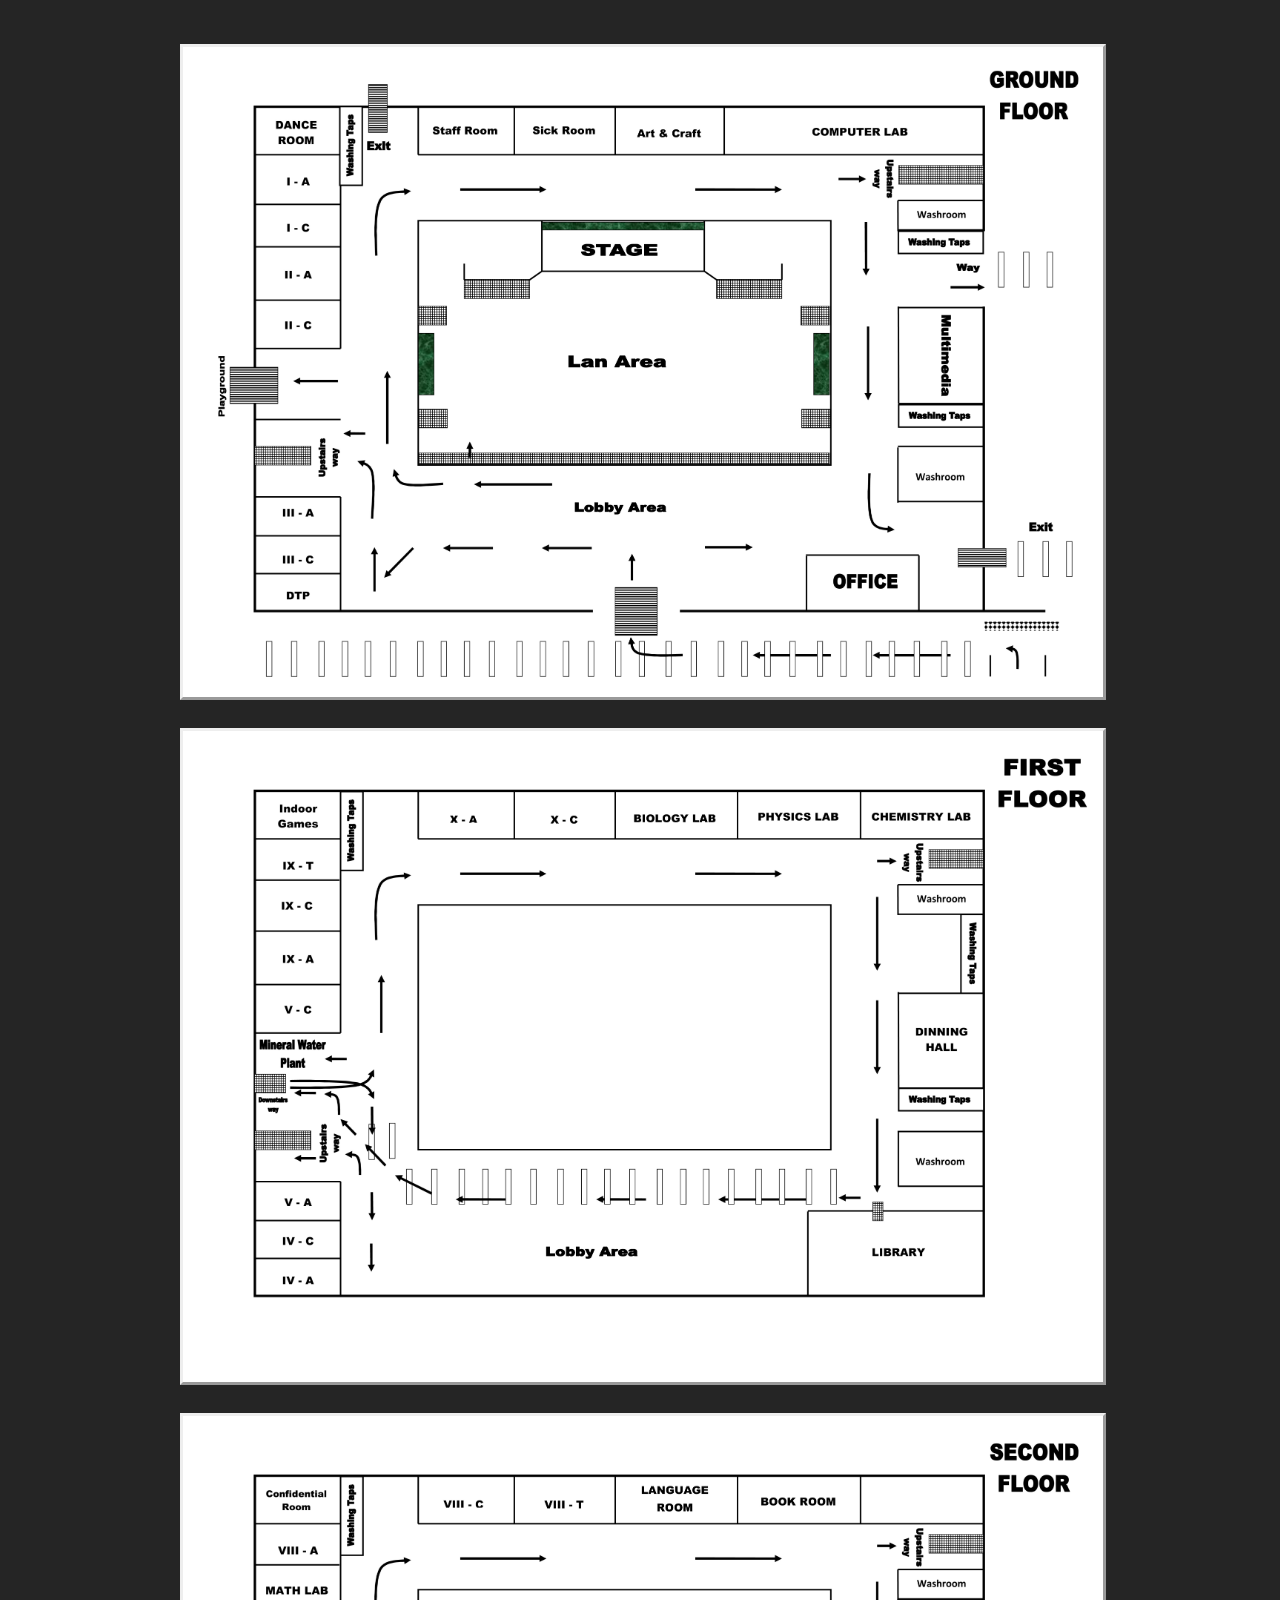
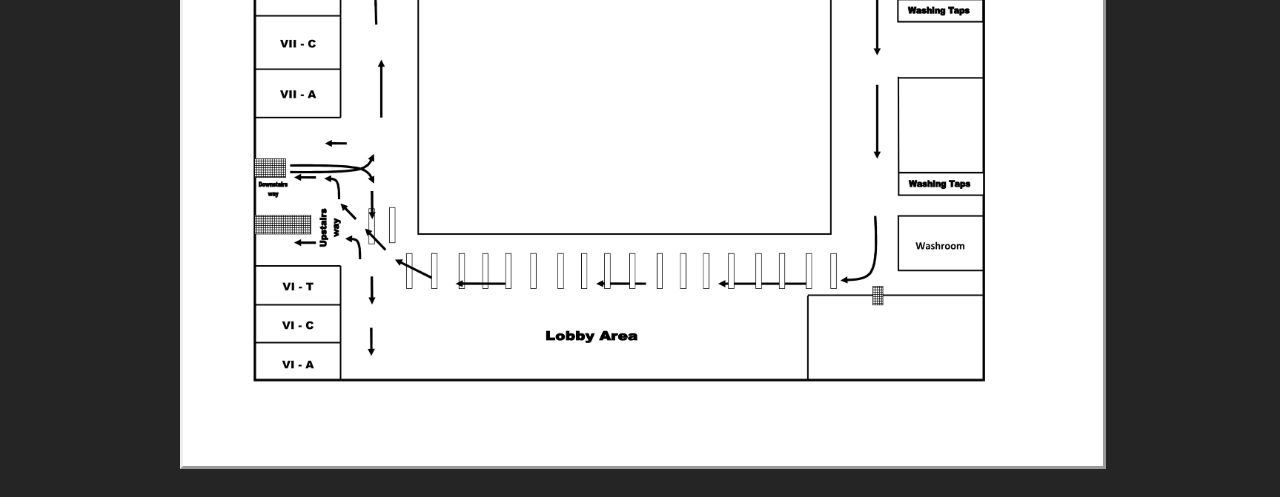
<file: map.html>
<!DOCTYPE html>
<html lang="en">

<head>
  <meta charset="UTF-8">
  <meta name="viewport" content="width=device-width, initial-scale=1.0">
  <meta http-equiv="X-UA-Compatible" content="ie=edge">
  <!-- Bootstrap css CDN link -->
  <link href="https://cdn.jsdelivr.net/npm/bootstrap@5.0.2/dist/css/bootstrap.min.css" rel="stylesheet"
    integrity="sha384-EVSTQN3/azprG1Anm3QDgpJLIm9Nao0Yz1ztcQTwFspd3yD65VohhpuuCOmLASjC" crossorigin="anonymous">

  <!-- External css link -->
  <link rel="stylesheet" href="css/style.css">

  <!-- Google fonts -->
  <link
    href="https://fonts.googleapis.com/css2?family=Nunito:wght@300;400;500;700;800;900&family=Oxygen:wght@300;400;700&display=swap"
    rel="stylesheet">

  <!-- fontawesome CDN link -->
  <link rel="stylesheet" href="https://use.fontawesome.com/releases/v5.15.4/css/all.css"
    integrity="sha384-DyZ88mC6Up2uqS4h/KRgHuoeGwBcD4Ng9SiP4dIRy0EXTlnuz47vAwmeGwVChigm" crossorigin="anonymous">

  <title>app-mockups</title>
</head>

<body>
  <br><br>
  <!-- <a href="index.html">
    <div class="position-absolute top-0 start-0">
      <i class="back-arrow fas fa-long-arrow-alt-left fa-2x"></i>
    </div>
  </a>
  <br><br> -->

  <!-- images section -->
  <img class="m-img" src="img/mockups/map/map1.jpg" alt="Nature" style="width:100%" onclick="myFunction(this);"><br><br>
  <img class="m-img" src="img/mockups/map/map2.jpg" alt="Nature" style="width:100%" onclick="myFunction(this);"><br><br>
  <img class="m-img" src="img/mockups/map/map3.jpg" alt="Nature" style="width:100%" onclick="myFunction(this);"><br><br>

</body>

</html>
</file>
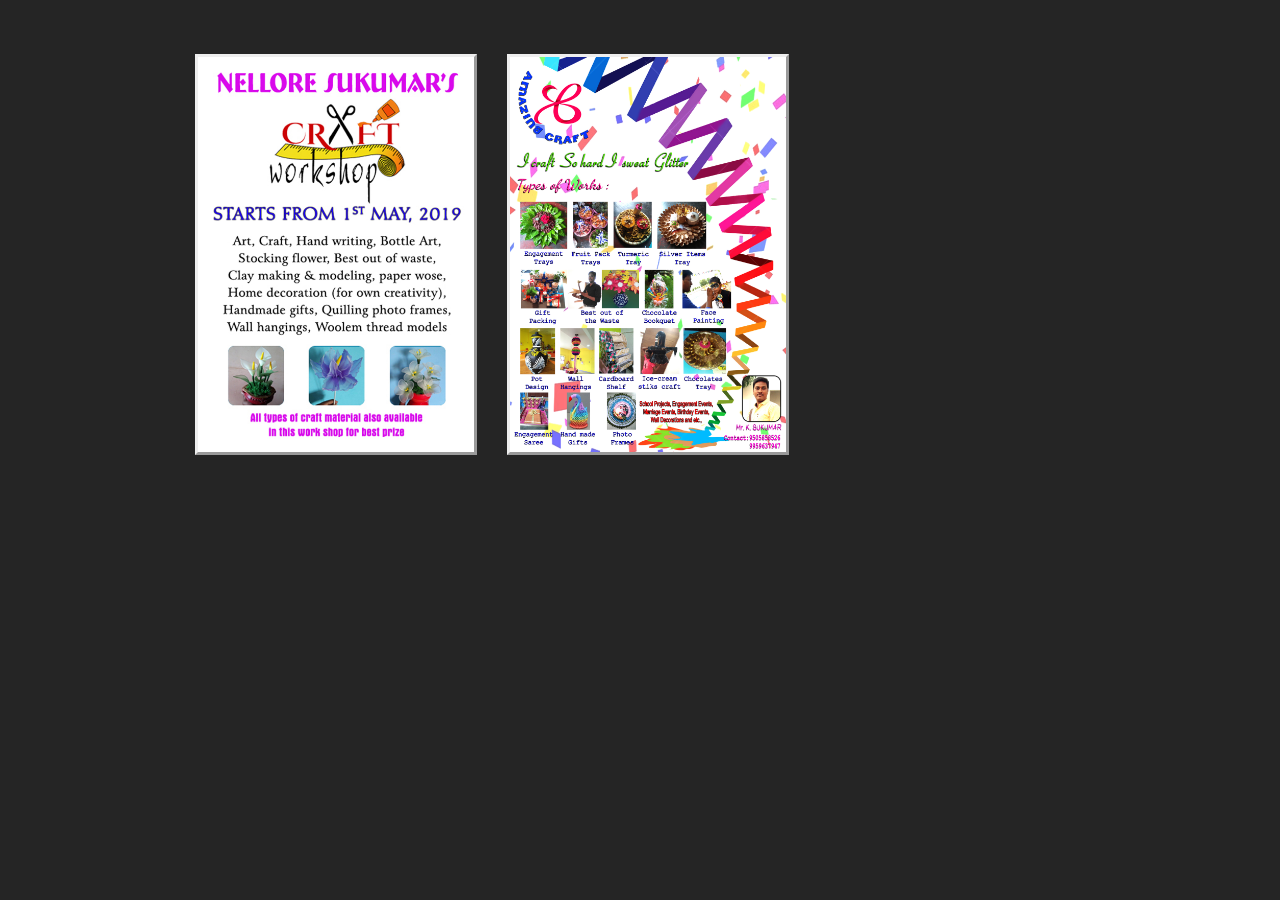
<file: pamphlet.html>
<!DOCTYPE html>
<html lang="en">

<head>
  <meta charset="UTF-8">
  <meta name="viewport" content="width=device-width, initial-scale=1.0">
  <meta http-equiv="X-UA-Compatible" content="ie=edge">
  <!-- Bootstrap css CDN link -->
  <link href="https://cdn.jsdelivr.net/npm/bootstrap@5.0.2/dist/css/bootstrap.min.css" rel="stylesheet"
    integrity="sha384-EVSTQN3/azprG1Anm3QDgpJLIm9Nao0Yz1ztcQTwFspd3yD65VohhpuuCOmLASjC" crossorigin="anonymous">

  <!-- External css link -->
  <link rel="stylesheet" href="css/style.css">

  <!-- Google fonts -->
  <link
    href="https://fonts.googleapis.com/css2?family=Nunito:wght@300;400;500;700;800;900&family=Oxygen:wght@300;400;700&display=swap"
    rel="stylesheet">

  <!-- fontawesome CDN link -->
  <link rel="stylesheet" href="https://use.fontawesome.com/releases/v5.15.4/css/all.css"
    integrity="sha384-DyZ88mC6Up2uqS4h/KRgHuoeGwBcD4Ng9SiP4dIRy0EXTlnuz47vAwmeGwVChigm" crossorigin="anonymous">

  <title>coverpages-mockups</title>
</head>

<body>
  <br><br>
  <!-- <a href="index.html">
    <div class="position-absolute top-0 start-0">
      <i class="back-arrow fas fa-long-arrow-alt-left fa-2x"></i>
    </div>
  </a>
  <br><br> -->

  <!-- images section -->
  <img class="moc-img" src="img/mockups/pamphlet/pm-1.jpg" alt="Nature" style="width:30%" onclick="myFunction(this);">
  <img class="moc-img" src="img/mockups/pamphlet/pm-2.jpg" alt="Nature" style="width:30%" onclick="myFunction(this);">



</body>

</html>
</file>
<file: css/style.css>
body{
  background-color: #252525;
  margin: 0 180px;
  text-align: center;
font-family: 'Nunito', sans-serif;
  }


/* navigation section */

.navbar{
  padding: 1% 10% 1% 30%;
}

.nav-item{
  padding: 0 10px;
  font-size: 1rem;
}

.navbar-nav .nav-item .nav-link:hover{
  color: #FF0000;
}

/* profile section */

#profile{
background-color: #FFEEAD;
padding: 20% 20%;
/* border-style: outset;
border-width: thick; */
}

.pro-pic{
border-radius: 100%;
width: 30%;
}

h3{
text-transform: uppercase;
  font-weight: 700;
font-size: 2rem;
  }

  h5{
    text-align: left;
    padding: 3% 0 1% 0;
    font-weight: bold;
  }

p, ul{
  font-size: 1.2rem;

}

.name{
  padding-top: 2rem;
  font-size: 4rem;
  color: #FF0000;
}

.job-des{
  font-size: 1.5rem;
  font-weight: 700;

}


/* Aboutus section */

#aboutus{
color: #FF0000;
  padding: 20%;
  background-color: #fff;
  /* border-style: outset;
  border-width: thick; */
  padding-bottom: 1% 1%;
}

.about-para{
  padding-top: 3%;
  color: #000000;
}


/* Experience section */

#exp-sec{
padding: 10% 0 5%;
color: #FF0000;
}

.exp-sec-hig{
  padding-top: auto;
}

.para-sec{
  text-align: left;
  color: #fff;
}

.far{
  color: #FF0000;
  padding-right: 1%;
}

/* Education section */

#edu-sec{
background-color: #F74865;
padding: 10% 0 5% ;
color: #fff;

}

.edu-list{
  color: #fff;
  text-align: center;
  padding-top: 5%;
}

.course-img{
  width: 15%;
}
.carousel-item{
  color: #fff;
  text-align: center;
  padding: 5% 5% 7% 5%;
}


/* Technical section */

#tec-skill{
color: #FF0000;
background-color: #fff;
padding: 12% 0 12% ;
}

.col-img{
  padding-top: 7%;
  color: #000;
}

.icon:hover{
  color: #FF0000;
}

.tec-text{
  padding-top: 20%;
  line-height: 2;
  color: #000;
}

/* Professional summary section */

#pro-sum{
background-color: #FFEEAD;
  color: #FF0000;
  padding: 10% 0 10%;
}

.col-text{
  color: #000;
  text-align: center;
    padding-top: 3%;
}

.card{
  padding: 10%;
}

hr{
  border-style: none;
  border-top-style: solid;
  border-color: #fff;
  border-width: 3px;
}

/* mockups section */
#mockups{
  background-color: #fff;
  padding: 10% 10%;
}
.moc-link{
  text-decoration: none;
}
.moc-text{
  color: #FF0000;
  padding: 5% 5%;
}

.btn-moc{
  margin: 10px 10px;
  margin-right: 5px;
  padding: 6%;
border-style: outset;
}

.btn-moc:hover{
  opacity: 70%;
background-color: #FF0000;
color: #fff;
}

/* back button */

.back-arrow{
color: #fff;
  margin-top: 10px;
  margin-left: 10px;
}

.back-arrow:hover{
  color: #FF0000;
}


/* app image mockups */
.m-img{
  border-style: outset;
}

.moc-img{
  border-style: outset;
  float: left;
    margin: 10px 15px;
}



/* footer section */

#contact{
  color: #fff;
  padding: 10% 10%;
}

.soc-text{
  color: #FF0000;
  font-size: 1rem;
  padding-bottom: 1%;
}

.soc-link{
  color: #fff;
}

.soc-link:hover{
  color: #FF0000;
}
.social-icon{
  margin: 10px 15px;
}
</file>
